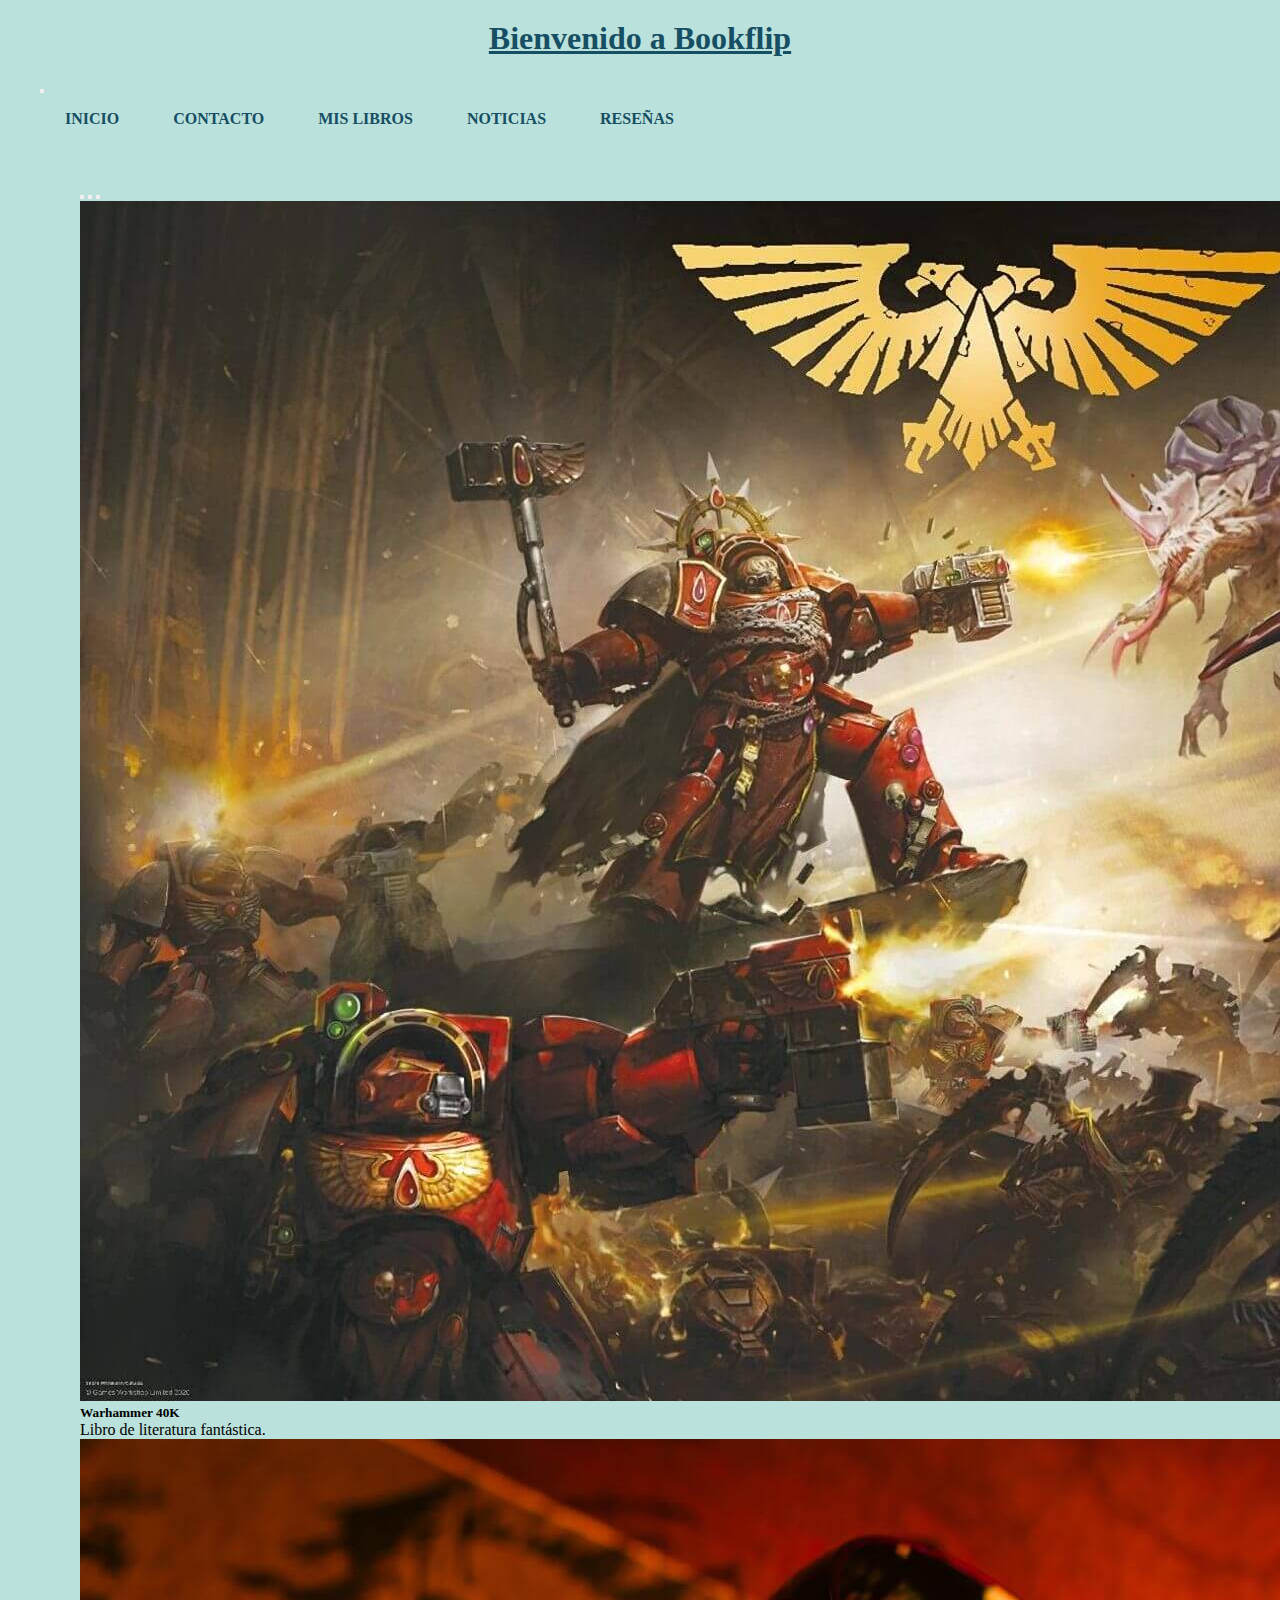
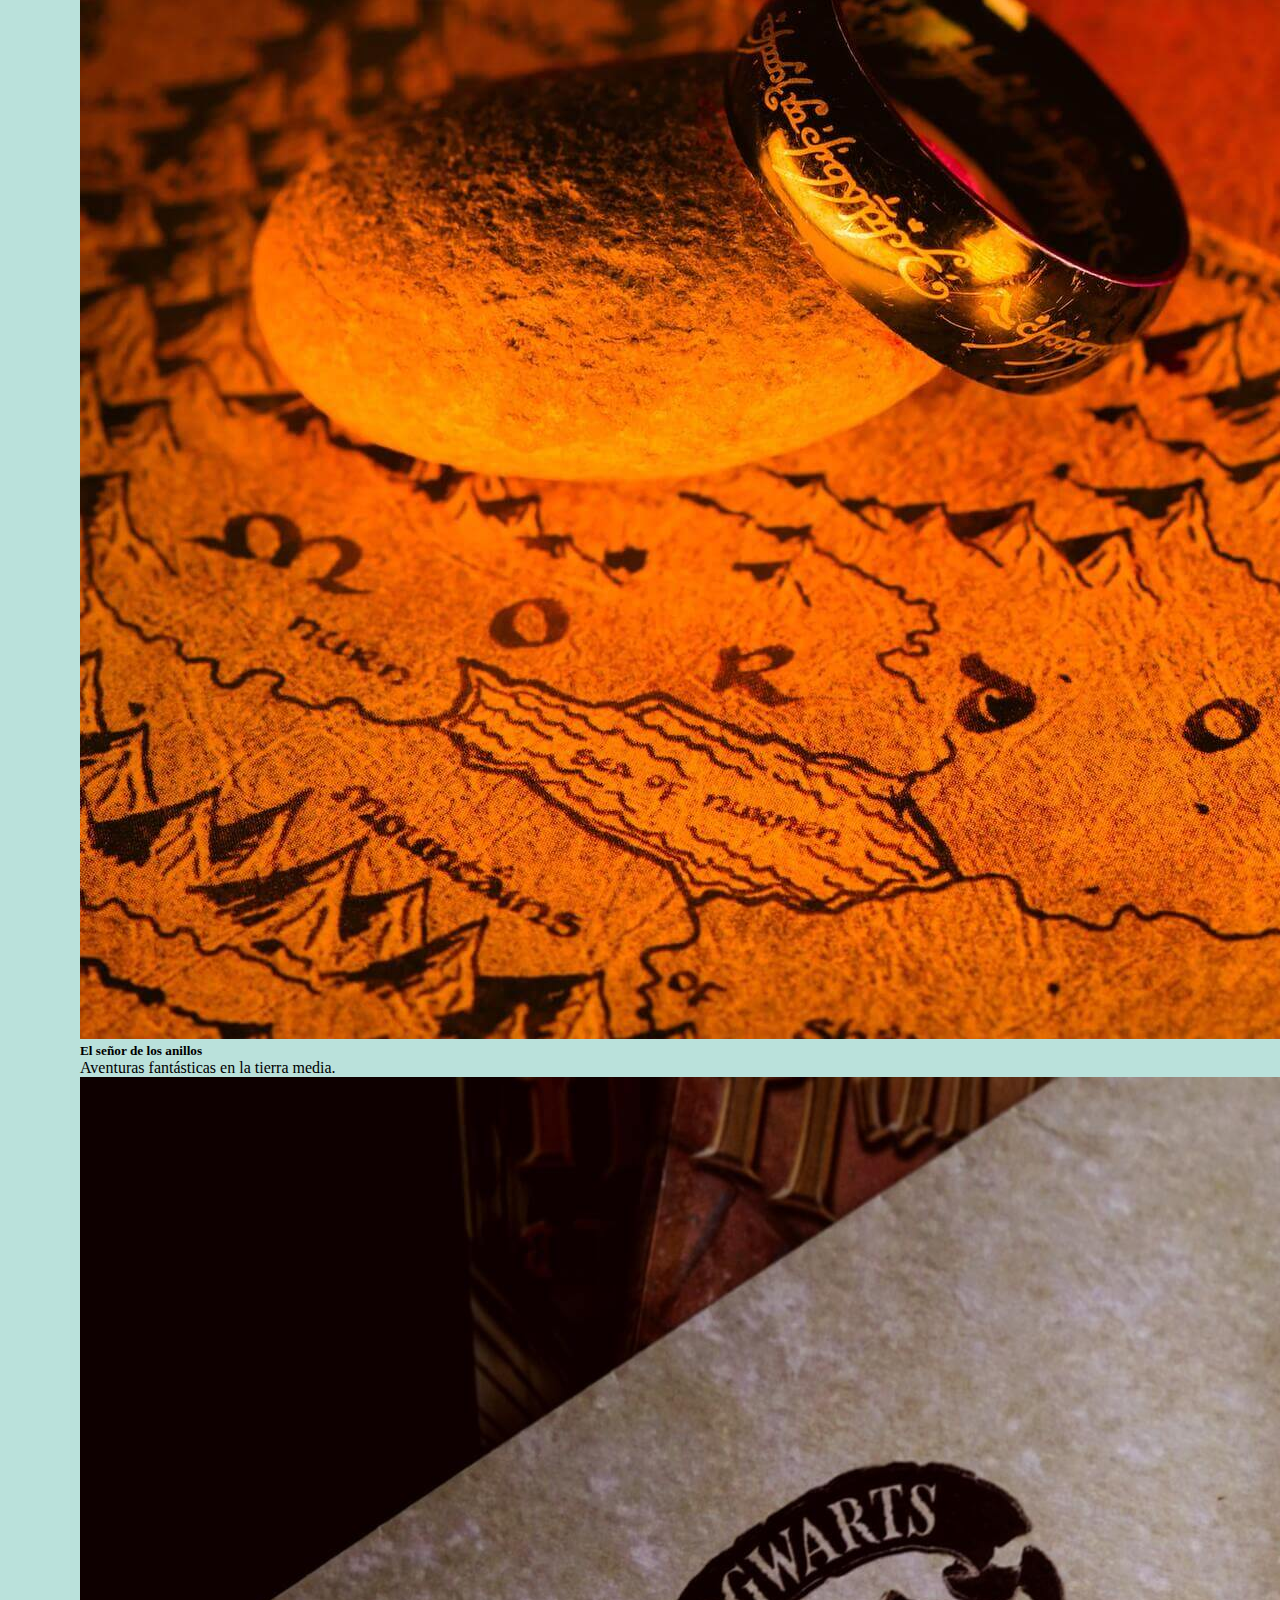
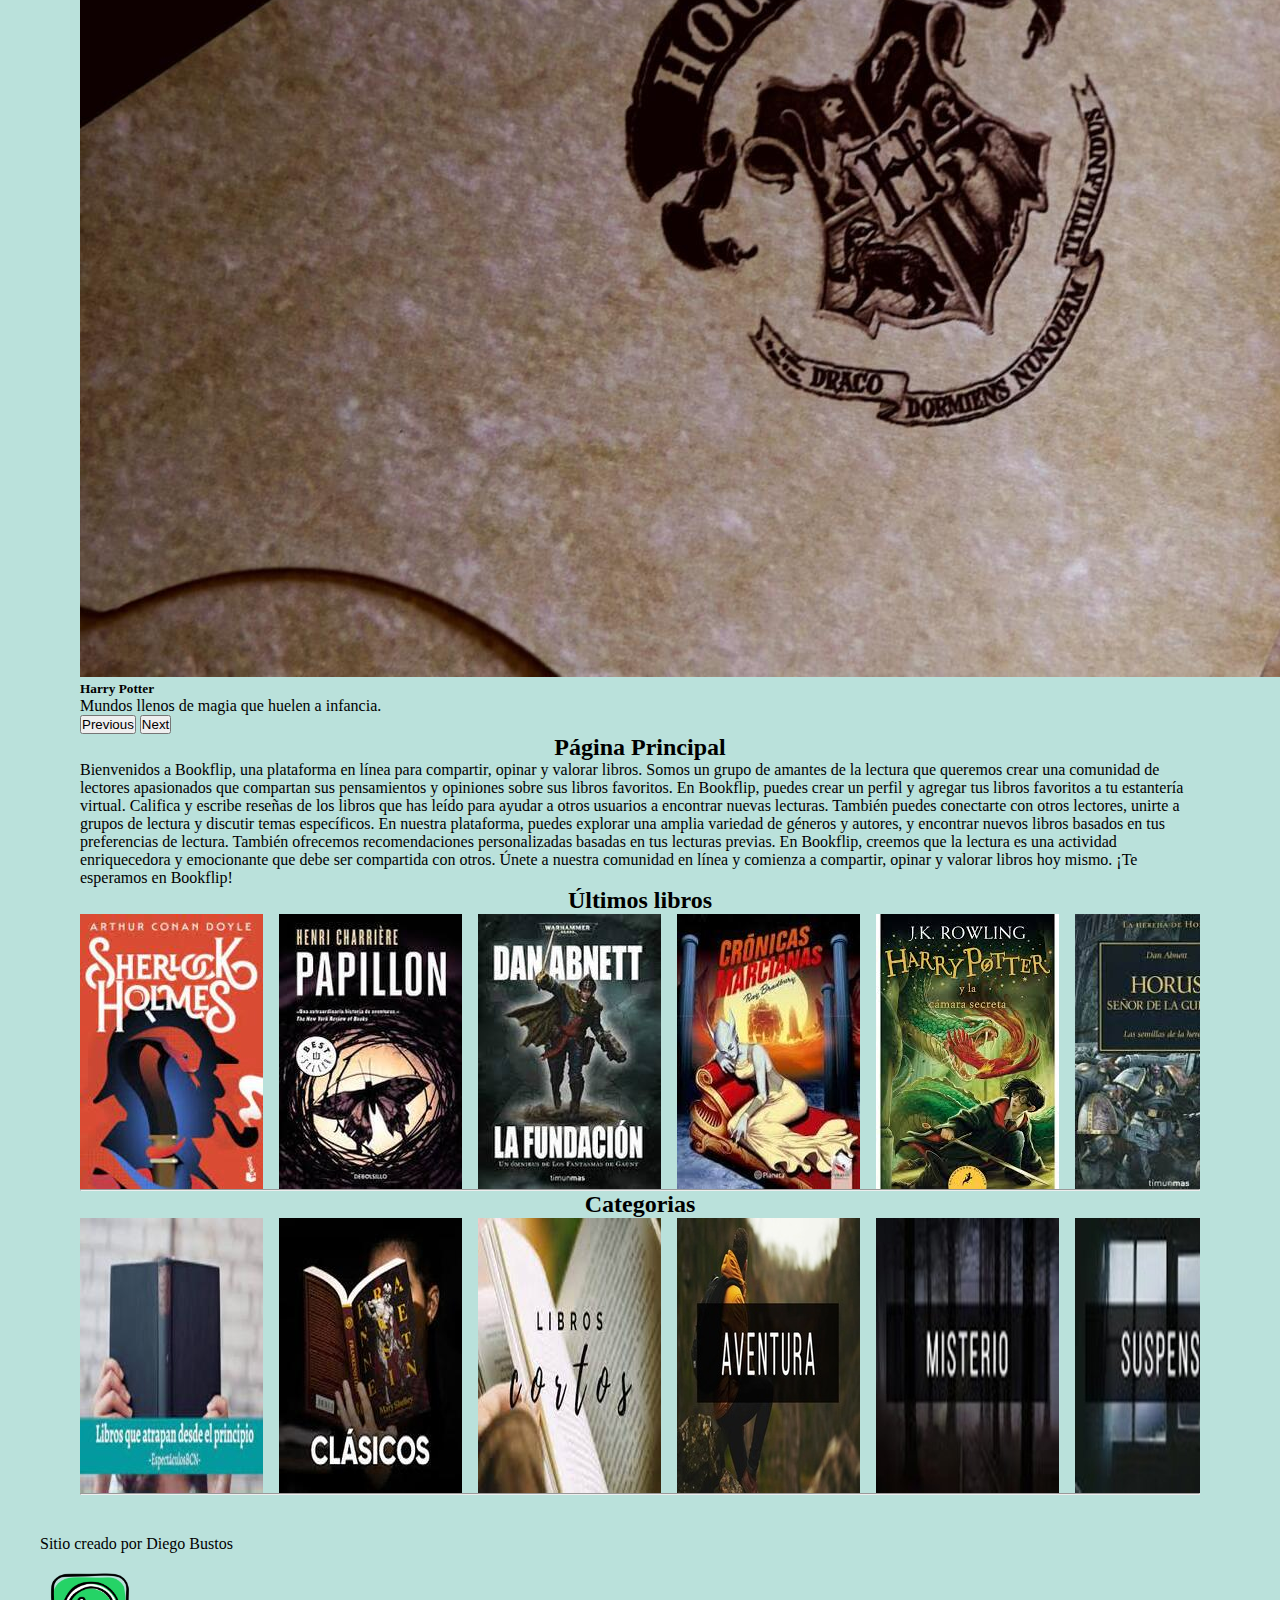
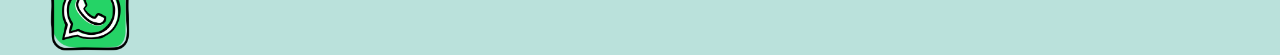
<file: index.html>
<!DOCTYPE html>
<html lang="es">
<head>
    <meta charset="UTF-8">
    <meta http-equiv="X-UA-Compatible" content="IE=edge">
    <meta name="viewport" content="width=device-width, initial-scale=1.0">
    <title>Bookflip | Inicio</title>
    <!-- FAVICON -->
    <link rel="shortcut icon" href="./IMG/bookflip_favicon.svg" type="image/x-icon">
    <!-- DESCRIPTION -->
    <meta name="description" content="Página enfocada a las personas que gusten de sentarse a leer un buen libro y compartir sus opiniones con otros. ">
    <!-- BOOTSTRAP -->
    <link href="https://cdn.jsdelivr.net/npm/bootstrap@5.3.0-alpha1/dist/css/bootstrap.min.css" rel="stylesheet" integrity="sha384-GLhlTQ8iRABdZLl6O3oVMWSktQOp6b7In1Zl3/Jr59b6EGGoI1aFkw7cmDA6j6gD" crossorigin="anonymous">

    <!-- CSS -->

    <link rel="stylesheet" href="CSS/estilo.css">

</head>
<body>
    <header>

        <h1>Bienvenido a Bookflip</h1>

        <nav class="navbar navbar-expand-lg bg-body-tertiary">
            <div class="container-fluid">
              <button class="navbar-toggler" type="button" data-bs-toggle="collapse" data-bs-target="#navbarNav" aria-controls="navbarNav" aria-expanded="false" aria-label="Toggle navigation">
                <span class="navbar-toggler-icon"></span>
              </button>
              <div class="collapse navbar-collapse" id="navbarNav">
                <ul class="navbar-nav">
                  <li class="nav-item">
                    <a class="nav-link " aria-current="page" href="./index.html">Inicio</a>
                  </li>
                  <li class="nav-item">
                    <a class="nav-link " aria-current="page" href="./HTML/contacto.html">Contacto</a>
                  </li>
                  <li class="nav-item">
                    <a class="nav-link" href="./HTML/misLibros.html">Mis libros</a>
                  </li>
                  <li class="nav-item">
                    <a class="nav-link" href="./HTML/noticias.html">Noticias</a>
                  </li>
                  <li class="nav-item">
                    <a class="nav-link" href="./HTML/resennas.html">Reseñas</a>
                  </li>
                </ul>
              </div>
            </div>
          </nav>


  

        
    </header>


    <main>

        <div id="carouselExampleCaptions" class="carousel slide">
            <div class="carousel-indicators">
              <button type="button" data-bs-target="#carouselExampleCaptions" data-bs-slide-to="0" class="active" aria-current="true" aria-label="Slide 1"></button>
              <button type="button" data-bs-target="#carouselExampleCaptions" data-bs-slide-to="1" aria-label="Slide 2"></button>
              <button type="button" data-bs-target="#carouselExampleCaptions" data-bs-slide-to="2" aria-label="Slide 3"></button>
            </div>
            <div class="carousel-inner">
              <div class="carousel-item active">
                <img src="./IMG/slideWh.jpg" class="d-block w-100" alt="Warhammer 40.000">
                <div class="carousel-caption d-none d-md-block">
                  <h5>Warhammer 40K</h5>
                  <p>Libro de literatura fantástica.</p>
                </div>
              </div>
              <div class="carousel-item">
                <img src="./IMG/slideAnillos.jpg" class="d-block w-100" alt="El anillo único sobre un mapa de la tierra media ">
                <div class="carousel-caption d-none d-md-block">
                  <h5>El señor de los anillos</h5>
                  <p>Aventuras fantásticas en la tierra media.</p>
                </div>
              </div>
              <div class="carousel-item">
                <img src="./IMG/SlideHP.jpg" class="d-block w-100" alt="Carta de Hogwarts">
                <div class="carousel-caption d-none d-md-block">
                  <h5>Harry Potter</h5>
                  <p>Mundos llenos de magia que huelen a infancia.</p>
                </div>
              </div>
            </div>
            <button class="carousel-control-prev" type="button" data-bs-target="#carouselExampleCaptions" data-bs-slide="prev">
              <span class="carousel-control-prev-icon" aria-hidden="true"></span>
              <span class="visually-hidden">Previous</span>
            </button>
            <button class="carousel-control-next" type="button" data-bs-target="#carouselExampleCaptions" data-bs-slide="next">
              <span class="carousel-control-next-icon" aria-hidden="true"></span>
              <span class="visually-hidden">Next</span>
            </button>
          </div>

        <h2 class="titulo">Página Principal</h2>
        <p>Bienvenidos a Bookflip, una plataforma en línea para compartir, opinar y valorar libros. Somos un grupo de amantes de la lectura que queremos crear una comunidad de lectores apasionados que compartan sus pensamientos y opiniones sobre sus libros favoritos.

          En Bookflip, puedes crear un perfil y agregar tus libros favoritos a tu estantería virtual. Califica y escribe reseñas de los libros que has leído para ayudar a otros usuarios a encontrar nuevas lecturas. También puedes conectarte con otros lectores, unirte a grupos de lectura y discutir temas específicos.
          
          En nuestra plataforma, puedes explorar una amplia variedad de géneros y autores, y encontrar nuevos libros basados en tus preferencias de lectura. También ofrecemos recomendaciones personalizadas basadas en tus lecturas previas.
          
          En Bookflip, creemos que la lectura es una actividad enriquecedora y emocionante que debe ser compartida con otros. Únete a nuestra comunidad en línea y comienza a compartir, opinar y valorar libros hoy mismo. ¡Te esperamos en Bookflip!</p>

        <h2>Últimos libros </h2>
        <div class="scroll-box">
          <div class="scroll-box__content">
            <div class="scroll-box__item"><img src="./IMG/portada-1.jpg" alt="Libro de Sherlock Holmes"></div>
            <div class="scroll-box__item"><img src="./IMG/Papillon.jpg" alt="Libro Papillon"></div>
            <div class="scroll-box__item"><img src="./IMG/La-fundacion.jpg" alt="Libro La fundación"> </div>
            <div class="scroll-box__item"><img src="./IMG/Cronicas-marcianas.jpg" alt="Libro Cronicas marcianas"> </div>
            <div class="scroll-box__item"><img src="./IMG/HarryPotter.jpg" alt="Libro Harry Potter"></div>
            <div class="scroll-box__item"><img src="./IMG/Horus.jpg" alt="Libro de Warhammer"></div>
            <div class="scroll-box__item"><img src="./IMG//portada-4.jpg" alt="Libro de Sherlock Holmes"></div>
            <div class="scroll-box__item"><img src="./IMG/clubPelea.jpg" alt="Libro Club de la Pelea"></div>
            <div class="scroll-box__item"><img src="./IMG/portada-6.jpg" alt="Libro de Sherlock Holmes"></div>
            <div class="scroll-box__item"><img src="./IMG/portada-3.jpg" alt="Libro de Sherlock Holmes"></div>
          </div>
        </div>
        <div class="text-success">
          <hr>
      </div>

        <h2>Categorias</h2>
        <div class="scroll-box">
          <div class="scroll-box__content">
            <div class="scroll-box__item"><img src="./IMG/iloveimg-resized/atrapan-desde-principio.jpg" alt="Categoria de libros que atrapan desde la primera página"></div>
            <div class="scroll-box__item"><img src="./IMG/iloveimg-resized/clasicos.jpg" alt="Colecciones de clasicos"></div>
            <div class="scroll-box__item"><img src="./IMG/iloveimg-resized/libros-cortos.jpg" alt="Libros cortos"></div>
            <div class="scroll-box__item"><img src="./IMG/iloveimg-resized/Libros-de-aventura.jpg" alt="Libros de aventuras"></div>
            <div class="scroll-box__item"><img src="./IMG/iloveimg-resized/libros-de-misterio.jpg" alt="Libros de misterio"></div>
            <div class="scroll-box__item"><img src="./IMG/iloveimg-resized/libros-de-suspenso.jpg" alt="Libros de suspenso"></div>
            <div class="scroll-box__item"><img src="./IMG/iloveimg-resized/Libros-de-Terror-500x300.jpg" alt="Libros de terror, para no leer de noche"></div>
            <div class="scroll-box__item"><img src="./IMG/iloveimg-resized/temas-varios.jpg" alt="Libros sobre temas varios"></div>
          </div>
        </div>
        <div class="text-success">
          <hr>
      </div>
        
        
    </main>



    <footer>
        <p>Sitio creado por Diego Bustos</p>

        <!-- icono whatsapp -->

        <div class="social">
            <a href="https://api.whatsapp.com/send?phone=+569XXXXXXXX">
            <img class="logoW" src="./IMG/logo-whatsapp.png" alt="Logo de whatsapp" ></a>
        </div>

    </footer>
    <script src="https://cdn.jsdelivr.net/npm/bootstrap@5.3.0-alpha1/dist/js/bootstrap.bundle.min.js" integrity="sha384-w76AqPfDkMBDXo30jS1Sgez6pr3x5MlQ1ZAGC+nuZB+EYdgRZgiwxhTBTkF7CXvN" crossorigin="anonymous"></script>


</body>
</html>
</file>
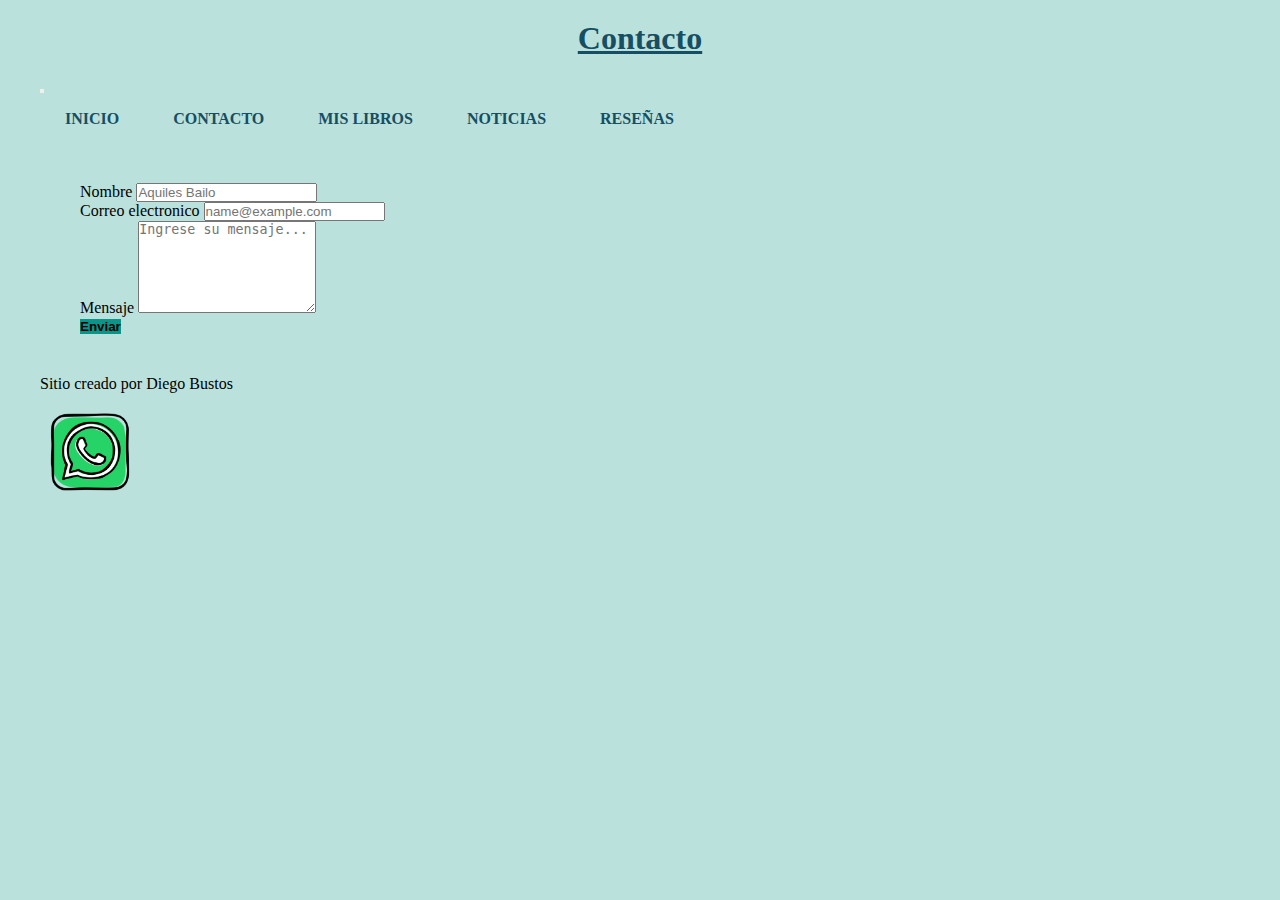
<file: HTML/contacto.html>
<!DOCTYPE html>
<html lang="es">

<head>
  <meta charset="UTF-8">
  <meta http-equiv="X-UA-Compatible" content="IE=edge">
  <meta name="viewport" content="width=device-width, initial-scale=1.0">
  <title>Bookflip | Contacto</title>
  <!-- FAVICON -->
  <link rel="shortcut icon" href="../IMG/bookflip_favicon.svg" type="image/x-icon">
  <!-- DESCRIPTION -->
  <meta name="description" content="Ante dudas o acotaciones envíanos un mensaje para saber en qué podemos ayudarte. ">
  <!-- BOOTSTRAP -->
  <link href="https://cdn.jsdelivr.net/npm/bootstrap@5.3.0-alpha1/dist/css/bootstrap.min.css" rel="stylesheet"
    integrity="sha384-GLhlTQ8iRABdZLl6O3oVMWSktQOp6b7In1Zl3/Jr59b6EGGoI1aFkw7cmDA6j6gD" crossorigin="anonymous">
  <!-- CSS -->
  <link rel="stylesheet" href="../CSS/estilo.css">
</head>

<body>

  <header>
    <h1>Contacto</h1>

    <nav class="navbar navbar-expand-lg bg-body-tertiary">
      <div class="container-fluid">
        <button class="navbar-toggler" type="button" data-bs-toggle="collapse" data-bs-target="#navbarNav"
          aria-controls="navbarNav" aria-expanded="false" aria-label="Toggle navigation">
          <span class="navbar-toggler-icon"></span>
        </button>
        <div class="collapse navbar-collapse" id="navbarNav">
          <ul class="navbar-nav">
            <li class="nav-item">
              <a class="nav-link " aria-current="page" href="../index.html">Inicio</a>
            </li>
            <li class="nav-item">
              <a class="nav-link " aria-current="page" href="contacto.html">Contacto</a>
            </li>
            <li class="nav-item">
              <a class="nav-link" href="misLibros.html">Mis libros</a>
            </li>
            <li class="nav-item">
              <a class="nav-link" href="noticias.html">Noticias</a>
            </li>
            <li class="nav-item">
              <a class="nav-link" href="resennas.html">Reseñas</a>
            </li>
          </ul>
        </div>
      </div>
    </nav>

  </header>



  <main>
    <form>


      <div class="mb-3">
        <label for="exampleFormControlInput1" class="form-label">Nombre</label>
        <input type="text" class="form-control" id="exampleFormControlInput1" placeholder="Aquiles Bailo">
      </div>
      <div class="mb-3">
        <label for="exampleFormControlInput1" class="form-label">Correo electronico</label>
        <input type="email" class="form-control" id="exampleFormControlInput1" placeholder="name@example.com">
      </div>
      <div class="mb-3">
        <label for="exampleFormControlTextarea1" class="form-label">Mensaje</label>
        <textarea class="form-control" id="exampleFormControlTextarea1" rows="6"
          placeholder="Ingrese su mensaje..."></textarea>
      </div>

      <!-- Botón -->
      <div class="d-grid gap-2 d-md-flex justify-content-md-start">
        <button class="btn btn-primary me-md-2" type="button">Enviar</button>
      </div>


    </form>




  </main>

  <footer>
    <p>Sitio creado por Diego Bustos</p>
    <!-- icono whatsapp -->
    <div class="social">
      <a href="https://api.whatsapp.com/send?phone=+569XXXXXXXX">
        <img class="logoW" src="../IMG/logo-whatsapp.png" alt="Logo de whatsapp"></a>
    </div>
  </footer>
  <script src="https://cdn.jsdelivr.net/npm/bootstrap@5.3.0-alpha1/dist/js/bootstrap.bundle.min.js"
    integrity="sha384-w76AqPfDkMBDXo30jS1Sgez6pr3x5MlQ1ZAGC+nuZB+EYdgRZgiwxhTBTkF7CXvN"
    crossorigin="anonymous"></script>
</body>

</html>
</file>
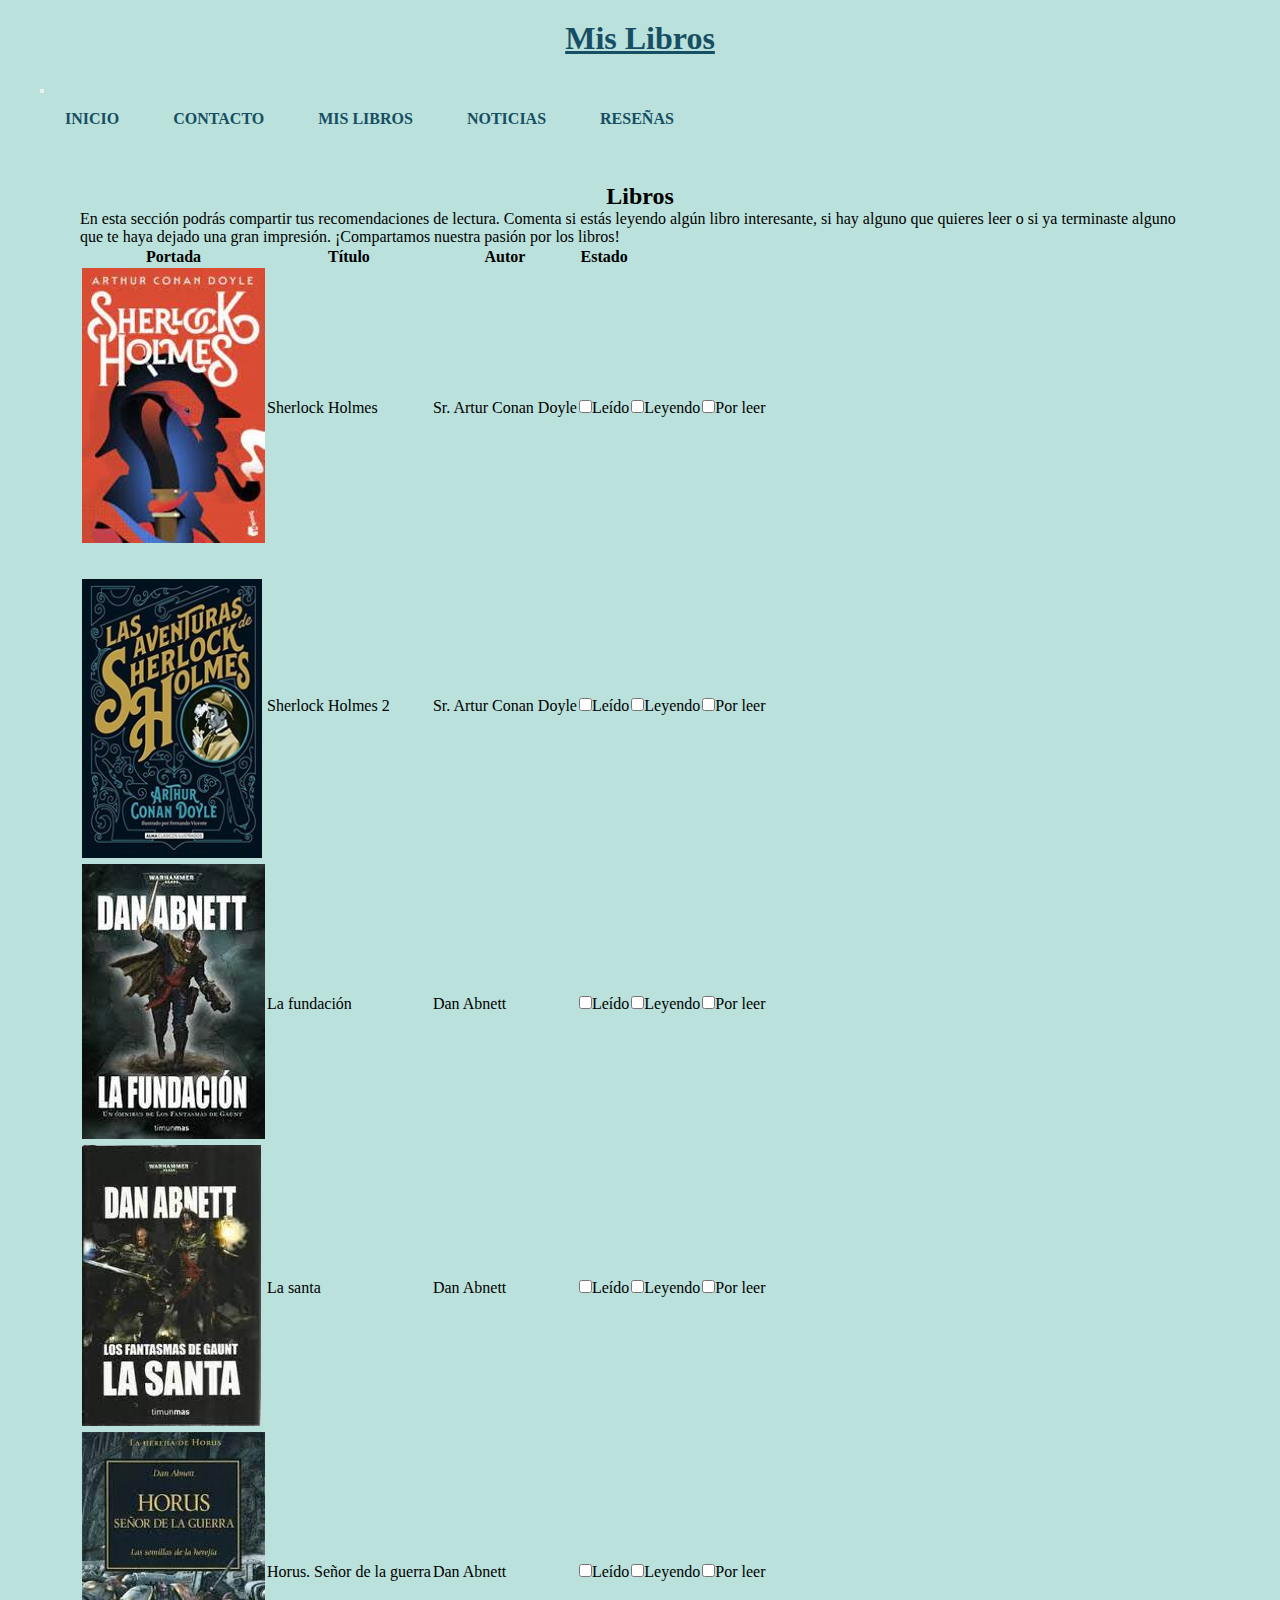
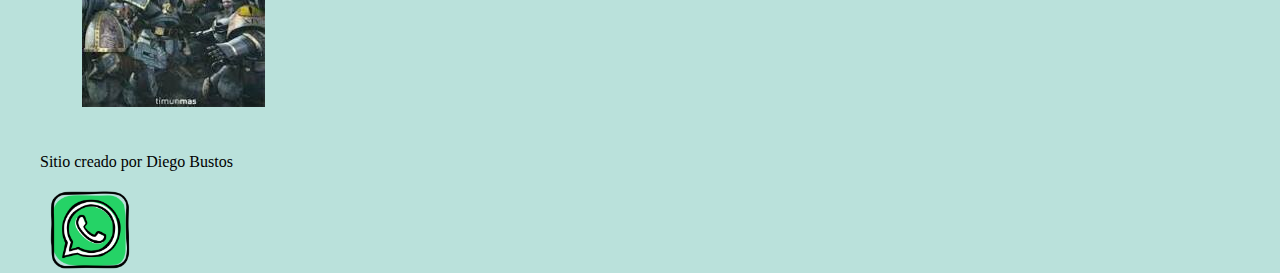
<file: HTML/misLibros.html>
<!DOCTYPE html>
<html lang="es">

<head>
    <meta charset="UTF-8">
    <meta http-equiv="X-UA-Compatible" content="IE=edge">
    <meta name="viewport" content="width=device-width, initial-scale=1.0">
    <title>Bookflip | Mis Libros</title>
    <!-- FAVICON -->
    <link rel="shortcut icon" href="../IMG/bookflip_favicon.svg" type="image/x-icon">
    <!-- BOOTSTRAP -->
    <link href="https://cdn.jsdelivr.net/npm/bootstrap@5.3.0-alpha1/dist/css/bootstrap.min.css" rel="stylesheet"
        integrity="sha384-GLhlTQ8iRABdZLl6O3oVMWSktQOp6b7In1Zl3/Jr59b6EGGoI1aFkw7cmDA6j6gD" crossorigin="anonymous">
    <!-- DESCRIPTION -->
    <meta name="description"
        content="Comparte y muestra tu avance con los libros que ya has leído o los que ya terminaste. ">
    <!-- CSS -->
    <link rel="stylesheet" href="../CSS/estilo.css">
</head>

<body>

    <header>
        <h1>Mis Libros</h1>
        <nav class="navbar navbar-expand-lg bg-body-tertiary">
            <div class="container-fluid">
                <button class="navbar-toggler" type="button" data-bs-toggle="collapse" data-bs-target="#navbarNav"
                    aria-controls="navbarNav" aria-expanded="false" aria-label="Toggle navigation">
                    <span class="navbar-toggler-icon"></span>
                </button>
                <div class="collapse navbar-collapse" id="navbarNav">
                    <ul class="navbar-nav">
                        <li class="nav-item">
                            <a class="nav-link " aria-current="page" href="../index.html">Inicio</a>
                        </li>
                        <li class="nav-item">
                            <a class="nav-link " aria-current="page" href="contacto.html">Contacto</a>
                        </li>
                        <li class="nav-item">
                            <a class="nav-link" href="misLibros.html">Mis libros</a>
                        </li>
                        <li class="nav-item">
                            <a class="nav-link" href="noticias.html">Noticias</a>
                        </li>
                        <li class="nav-item">
                            <a class="nav-link" href="resennas.html">Reseñas</a>
                        </li>
                    </ul>
                </div>
            </div>
        </nav>


    </header>

    <main>
        <h2>Libros</h2>
        <p>En esta sección podrás compartir tus recomendaciones de lectura. Comenta si estás leyendo algún libro interesante, si hay alguno que quieres leer o si ya terminaste alguno que te haya dejado una gran impresión. ¡Compartamos nuestra pasión por los libros!</p>

        <div class="table-responsive">
            <table class="table">
                <thead>
                    <tr>
                        <th>Portada</th>
                        <th>Título</th>
                        <th>Autor</th>
                        <th>Estado</th>
                    </tr>
                </thead>
                <tbody>
                    <tr>
                        <td><img src="../IMG/portada-1.jpg"></td>
                        <td>Sherlock Holmes</td>
                        <td>Sr. Artur Conan Doyle</td>
                        <td><input type="checkbox" name="libro1">Leído</td>
                        <td><input type="checkbox" name="libro1">Leyendo</td>
                        <td><input type="checkbox" name="libro1">Por leer</td>
                    </tr>
                    <tr>
                        <td><img class="portada" src="../IMG/portada-2.jpg"></td>
                        <td>Sherlock Holmes 2</td>
                        <td>Sr. Artur Conan Doyle</td>
                        <td><input type="checkbox" name="libro2">Leído</td>
                        <td><input type="checkbox" name="libro2">Leyendo</td>
                        <td><input type="checkbox" name="libro2">Por leer</td>
                    </tr>
                    <tr>
                        <td><img src="../IMG/La-fundacion.jpg"></td>
                        <td>La fundación</td>
                        <td>Dan Abnett</td>
                        <td><input type="checkbox" name="libro3">Leído</td>
                        <td><input type="checkbox" name="libro3">Leyendo</td>
                        <td><input type="checkbox" name="libro3">Por leer</td>
                    </tr>
                    <tr>
                        <td><img src="../IMG/La-santa.jpg"></td>
                        <td>La santa</td>
                        <td>Dan Abnett</td>
                        <td><input type="checkbox" name="libro4">Leído</td>
                        <td><input type="checkbox" name="libro4">Leyendo</td>
                        <td><input type="checkbox" name="libro4">Por leer</td>
                    </tr>
                    </tr>
                    <tr>
                        <td><img src="../IMG/Horus.jpg"></td>
                        <td>Horus. Señor de la guerra</td>
                        <td>Dan Abnett</td>
                        <td><input type="checkbox" name="libro5">Leído</td>
                        <td><input type="checkbox" name="libro5">Leyendo</td>
                        <td><input type="checkbox" name="libro5">Por leer</td>
                    </tr>
                    </tr>
                </tbody>
            </table>
        </div>



    </main>

    <footer>
        <p>Sitio creado por Diego Bustos</p>
        <!-- icono whatsapp -->


        <div class="social">
            <a href="https://api.whatsapp.com/send?phone=+569XXXXXXXX">
                <img class="logoW" src="../IMG/logo-whatsapp.png" alt="Logo de whatsapp"></a>
        </div>
    </footer>
    <script src="https://cdn.jsdelivr.net/npm/bootstrap@5.3.0-alpha1/dist/js/bootstrap.bundle.min.js"
        integrity="sha384-w76AqPfDkMBDXo30jS1Sgez6pr3x5MlQ1ZAGC+nuZB+EYdgRZgiwxhTBTkF7CXvN"
        crossorigin="anonymous"></script>

</body>

</html>
</file>
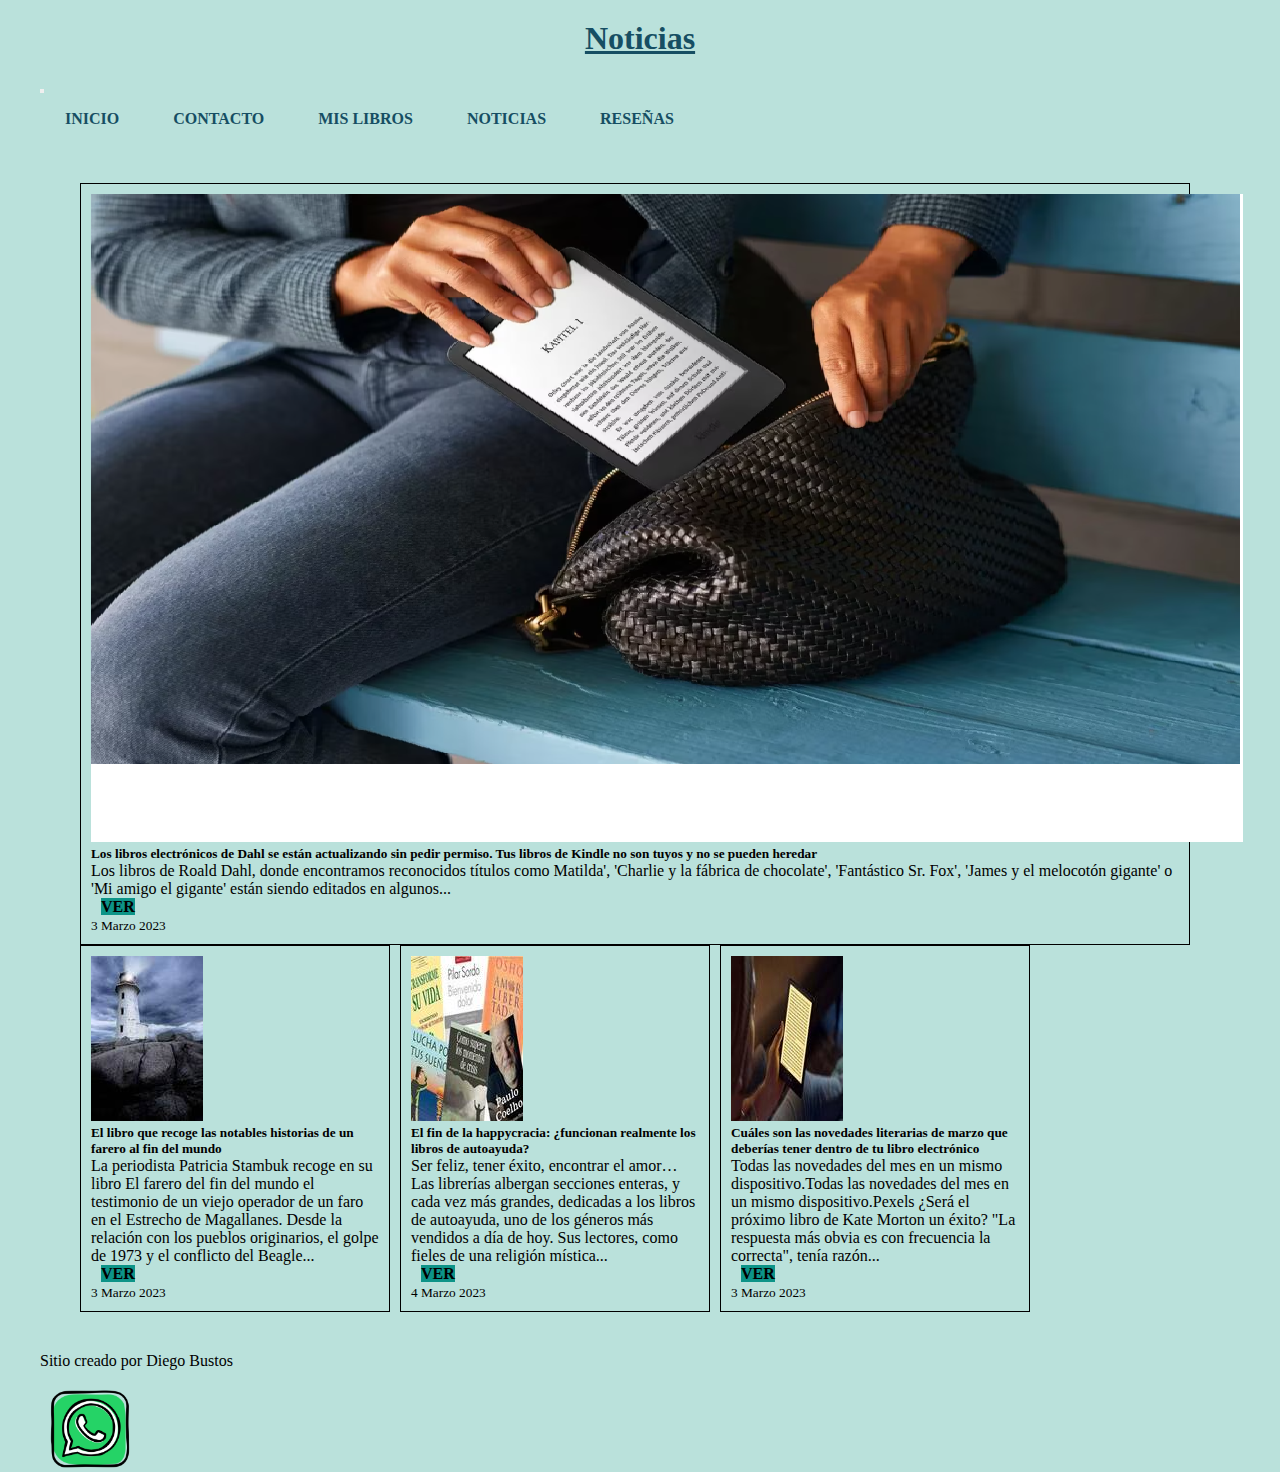
<file: HTML/noticias.html>
<!DOCTYPE html>
<html lang="es">

<head>
  <meta charset="UTF-8">
  <meta http-equiv="X-UA-Compatible" content="IE=edge">
  <meta name="viewport" content="width=S, initial-scale=1.0">
  <title>Bookflip | Noticias</title>
  <!-- FAVICON -->
  <link rel="shortcut icon" href="../IMG/bookflip_favicon.svg" type="image/x-icon">
  <!-- BOOTSTRAP -->
  <link href="https://cdn.jsdelivr.net/npm/bootstrap@5.3.0-alpha1/dist/css/bootstrap.min.css" rel="stylesheet"
    integrity="sha384-GLhlTQ8iRABdZLl6O3oVMWSktQOp6b7In1Zl3/Jr59b6EGGoI1aFkw7cmDA6j6gD" crossorigin="anonymous">
  <!-- DESCRIPTION -->
  <meta name="description" content="Descubre noticias sobre algunos libros que impactan al mundo. ">
  <!-- CSS -->
  <link rel="stylesheet" href="../CSS/estilo.css">
</head>

<body>

  <header>
    <h1>Noticias</h1>

    <nav class="navbar navbar-expand-lg bg-body-tertiary">
      <div class="container-fluid">
        <button class="navbar-toggler" type="button" data-bs-toggle="collapse" data-bs-target="#navbarNav"
          aria-controls="navbarNav" aria-expanded="false" aria-label="Toggle navigation">
          <span class="navbar-toggler-icon"></span>
        </button>
        <div class="collapse navbar-collapse" id="navbarNav">
          <ul class="navbar-nav">
            <li class="nav-item">
              <a class="nav-link " aria-current="page" href="../index.html">Inicio</a>
            </li>
            <li class="nav-item">
              <a class="nav-link " aria-current="page" href="contacto.html">Contacto</a>
            </li>
            <li class="nav-item">
              <a class="nav-link" href="misLibros.html">Mis libros</a>
            </li>
            <li class="nav-item">
              <a class="nav-link" href="noticias.html">Noticias</a>
            </li>
            <li class="nav-item">
              <a class="nav-link" href="resennas.html">Reseñas</a>
            </li>
          </ul>
        </div>
      </div>
    </nav>


  </header>

  <main>

    <div class="card mb-3">
      <img src="../IMG/kindle.png" class="card-img-top" alt="Venta de libros creados por chatGPT">
      <div class="card-body">
        <h5 class="card-title">Los libros electrónicos de Dahl se están actualizando sin pedir permiso. Tus libros de
          Kindle no son tuyos y no se pueden heredar</h5>
        <p class="card-text">Los libros de Roald Dahl, donde encontramos reconocidos títulos como Matilda', 'Charlie y
          la fábrica de chocolate', 'Fantástico Sr. Fox', 'James y el melocotón gigante' o 'Mi amigo el gigante' están
          siendo editados en algunos...</p>
        <a href="https://www.genbeta.com/actualidad/libros-electronicos-dahl-se-estan-actualizando-pedir-permiso-tus-libros-kindle-no-tuyos-no-se-pueden-heredar"
          target="_blank" class="btn btn-primary">Ver</a>
        <p class="card-text"><small class="text-muted">3 Marzo 2023</small></p>
      </div>
    </div>
    <div class="cards">
      <div class="card" style="width: 18rem;">
        <img src="../IMG/faroN (1).jpg" class="card-img-top" alt="Faro al fin del mundo">
        <div class="card-body">
          <h5 class="card-title">El libro que recoge las notables historias de un farero al fin del mundo</h5>
          <p class="card-text">La periodista Patricia Stambuk recoge en su libro El farero del fin del mundo el
            testimonio de un viejo operador de un faro en el Estrecho de Magallanes. Desde la relación con los pueblos
            originarios, el golpe de 1973 y el conflicto del Beagle...</p>
          <a href="https://www.latercera.com/culto/2023/03/03/el-libro-que-recoge-las-notables-historias-de-un-farero-al-fin-del-mundo/"
            target="_blank" class="btn btn-primary">Ver</a>
          <p class="card-text"><small class="text-muted">3 Marzo 2023</small></p>
        </div>
      </div>

      <div class="card" style="width: 18rem;">
        <img src="../IMG/autoayudaN (1).jpg" class="card-img-top" alt="Libros de autoayuda">
        <div class="card-body">
          <h5 class="card-title">El fin de la happycracia: ¿funcionan realmente los libros de autoayuda?</h5>
          <p class="card-text">Ser feliz, tener éxito, encontrar el amor… Las librerías albergan secciones enteras, y
            cada vez más grandes, dedicadas a los libros de autoayuda, uno de los géneros más vendidos a día de hoy. Sus
            lectores, como fieles de una religión mística...</p>
          <a href="https://www.libertaddigital.com/cultura/libros/2023-03-04/el-fin-de-la-happycracia-funcionan-realmente-los-libros-de-autoayuda-6991905/"
            target="_blank" class="btn btn-primary">Ver</a>
          <p class="card-text"><small class="text-muted">4 Marzo 2023</small></p>
        </div>
      </div>



      <div class="card" style="width: 18rem;">
        <img src="../IMG/chatGPT (2).jpg" class="card-img-top" alt="Imagen de una Kindle">
        <div class="card-body">
          <h5 class="card-title">Cuáles son las novedades literarias de marzo que deberías tener dentro de tu libro
            electrónico</h5>
          <p class="card-text">Todas las novedades del mes en un mismo dispositivo.Todas las novedades del mes en un
            mismo dispositivo.Pexels
            ¿Será el próximo libro de Kate Morton un éxito? "La respuesta más obvia es con frecuencia la correcta",
            tenía razón...</p>
          <a href="https://www.20minutos.es/tecnologia/moviles-dispositivos/novedades-libros-marzo-en-kindle-5106139/"
            target="_blank" class="btn btn-primary">Ver</a>
          <p class="card-text"><small class="text-muted">3 Marzo 2023</small></p>
        </div>
      </div>
    </div>


  </main>


  <footer>
    <p>Sitio creado por Diego Bustos</p>
    <!-- icono whatsapp -->



    <div class="social">
      <a href="https://api.whatsapp.com/send?phone=+569XXXXXXXX">
        <img class="logoW" src="../IMG/logo-whatsapp.png" alt="Logo de whatsapp"></a>
    </div>
  </footer>
  <script src="https://cdn.jsdelivr.net/npm/bootstrap@5.3.0-alpha1/dist/js/bootstrap.bundle.min.js"
    integrity="sha384-w76AqPfDkMBDXo30jS1Sgez6pr3x5MlQ1ZAGC+nuZB+EYdgRZgiwxhTBTkF7CXvN"
    crossorigin="anonymous"></script>

</body>

</html>
</file>
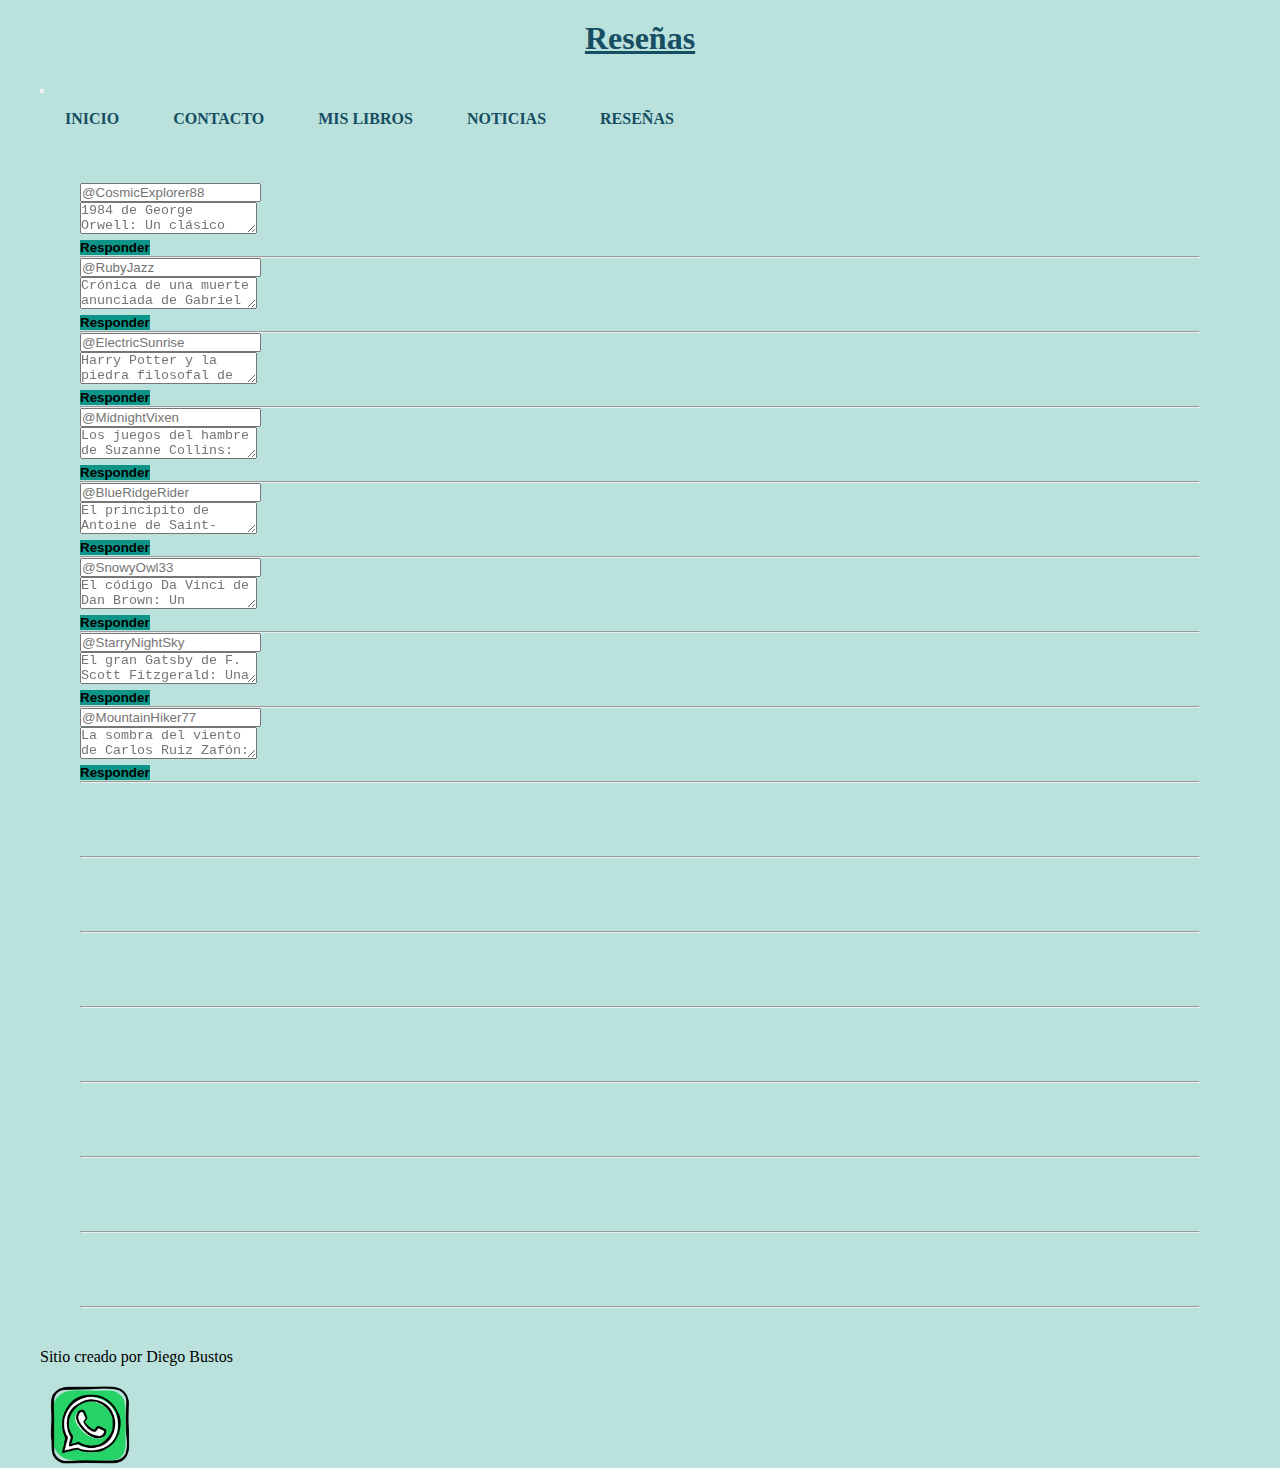
<file: HTML/resennas.html>
<!DOCTYPE html>
<html lang="es">

<head>
    <meta charset="UTF-8">
    <meta http-equiv="X-UA-Compatible" content="IE=edge">
    <meta name="viewport" content="width=device-width, initial-scale=1.0">
    <title>Bookflip | Reseñas</title>
    <!-- FAVICON -->
    <link rel="shortcut icon" href="../IMG/bookflip_favicon.svg" type="image/x-icon">
    <!-- DESCRIPTION -->
    <meta name="description" content="Comparte tus opiniones con otros o investiga sobre libros que empezar a leer. ">
    <!-- AOS -->
    <link href="https://unpkg.com/aos@2.3.1/dist/aos.css" rel="stylesheet">
    <!-- BOOTSTRAP -->
    <link href="https://cdn.jsdelivr.net/npm/bootstrap@5.3.0-alpha1/dist/css/bootstrap.min.css" rel="stylesheet"
        integrity="sha384-GLhlTQ8iRABdZLl6O3oVMWSktQOp6b7In1Zl3/Jr59b6EGGoI1aFkw7cmDA6j6gD" crossorigin="anonymous">
    <!-- CSS -->
    <link rel="stylesheet" href="../CSS/estilo.css">
</head>

<body>

    <header>
        <h1>Reseñas</h1>
        <nav class="navbar navbar-expand-lg bg-body-tertiary">
            <div class="container-fluid">
                <button class="navbar-toggler" type="button" data-bs-toggle="collapse" data-bs-target="#navbarNav"
                    aria-controls="navbarNav" aria-expanded="false" aria-label="Toggle navigation">
                    <span class="navbar-toggler-icon"></span>
                </button>
                <div class="collapse navbar-collapse" id="navbarNav">
                    <ul class="navbar-nav">
                        <li class="nav-item">
                            <a class="nav-link " aria-current="page" href="../index.html">Inicio</a>
                        </li>
                        <li class="nav-item">
                            <a class="nav-link " aria-current="page" href="contacto.html">Contacto</a>
                        </li>
                        <li class="nav-item">
                            <a class="nav-link" href="misLibros.html">Mis libros</a>
                        </li>
                        <li class="nav-item">
                            <a class="nav-link" href="noticias.html">Noticias</a>
                        </li>
                        <li class="nav-item">
                            <a class="nav-link" href="./resennas.html">Reseñas</a>
                        </li>
                    </ul>
                </div>
            </div>
        </nav>



    </header>

    <main>
        <form>
            <div data-aos="fade-up-right" class="input-group mb-3">
                <input type="text" class="form-control" placeholder="@CosmicExplorer88" aria-label="Username"
                    aria-describedby="basic-addon1">

                <div class="input-group">
                    <textarea class="form-control" placeholder="1984 de George Orwell: Un clásico distópico que nos recuerda la importancia de la libertad y la privacidad."></textarea>
                </div>
                <input class="btn btn-primary" type="submit" value="Responder">
            </div>

            <div class="text-success">
                <hr>
            </div>

            <div data-aos="fade-up-left" class="input-group mb-3">
                <input type="text" class="form-control" placeholder="@RubyJazz" aria-label="Username"
                    aria-describedby="basic-addon1">

                <div class="input-group">
                    <textarea class="form-control" placeholder="Crónica de una muerte anunciada de Gabriel García Márquez: Una historia intrigante y bien narrada que te mantendrá en vilo hasta el final."></textarea>
                </div>
                <input class="btn btn-primary" type="submit" value="Responder">
            </div>

            <div class="text-success">
                <hr>
            </div>
            <div data-aos="fade-up-right" class="input-group mb-3">
                <input type="text" class="form-control" placeholder="@ElectricSunrise" aria-label="Username"
                    aria-describedby="basic-addon1">

                <div class="input-group">
                    <textarea class="form-control" placeholder="Harry Potter y la piedra filosofal de J.K. Rowling: El primer libro de la serie de fantasía más famosa del mundo, una lectura obligada para todas las edades."></textarea>
                </div>
                <input class="btn btn-primary" type="submit" value="Responder">
            </div>

            <div class="text-success">
                <hr>
            </div>

            <div data-aos="fade-up-left" class="input-group mb-3">
                <input type="text" class="form-control" placeholder="@MidnightVixen" aria-label="Username"
                    aria-describedby="basic-addon1">

                <div class="input-group">
                    <textarea class="form-control" placeholder="Los juegos del hambre de Suzanne Collins: Un relato emocionante sobre la lucha de una joven por sobrevivir en un mundo post-apocalíptico."></textarea>
                </div>
                <input class="btn btn-primary" type="submit" value="Responder">
            </div>

            <div class="text-success">
                <hr>
            </div>
            <div data-aos="fade-up-right" class="input-group mb-3">
                <input type="text" class="form-control" placeholder="@BlueRidgeRider" aria-label="Username"
                    aria-describedby="basic-addon1">

                <div class="input-group">
                    <textarea class="form-control" placeholder="El principito de Antoine de Saint-Exupéry: Una historia sencilla y conmovedora que nos hace reflexionar sobre la vida y la importancia de las relaciones humanas."></textarea>
                </div>
                <input class="btn btn-primary" type="submit" value="Responder">
            </div>

            <div class="text-success">
                <hr>
            </div>

            <div data-aos="fade-up-left" class="input-group mb-3">
                <input type="text" class="form-control" placeholder="@SnowyOwl33" aria-label="Username"
                    aria-describedby="basic-addon1">

                <div class="input-group">
                    <textarea class="form-control" placeholder="El código Da Vinci de Dan Brown: Un thriller emocionante lleno de misterios, simbolismos y teorías conspirativas."></textarea>
                </div>
                <input class="btn btn-primary" type="submit" value="Responder">
            </div>

            <div class="text-success">
                <hr>
            </div>
            <div data-aos="fade-up-right" class="input-group mb-3">
                <input type="text" class="form-control" placeholder="@StarryNightSky" aria-label="Username"
                    aria-describedby="basic-addon1">

                <div class="input-group">
                    <textarea class="form-control" placeholder="El gran Gatsby de F. Scott Fitzgerald: Una novela llena de glamour y decadencia que retrata la época dorada de los años 20 en Nueva York."></textarea>
                </div>
                <input class="btn btn-primary" type="submit" value="Responder">
            </div>

            <div class="text-success">
                <hr>
            </div>

            <div data-aos="fade-up-left" class="input-group mb-3">
                <input type="text" class="form-control" placeholder="@MountainHiker77" aria-label="Username"
                    aria-describedby="basic-addon1">

                <div class="input-group">
                    <textarea class="form-control" placeholder="La sombra del viento de Carlos Ruiz Zafón: Una novela gótica y emocionante que nos transporta a la Barcelona de la posguerra."></textarea>
                </div>
                <input class="btn btn-primary" type="submit" value="Responder">
            </div>

            <div class="text-success">
                <hr>
            </div>
            <div data-aos="fade-up-right" class="input-group mb-3">
                <input type="text" class="form-control" placeholder="@OceanBreeze21" aria-label="Username"
                    aria-describedby="basic-addon1">

                <div class="input-group">
                    <textarea class="form-control" placeholder="Cien años de soledad de Gabriel García Márquez: Una obra maestra que nos lleva por un viaje mágico y surrealista a través de varias generaciones de una familia."></textarea>
                </div>
                <input class="btn btn-primary" type="submit" value="Responder">
            </div>

            <div class="text-success">
                <hr>
            </div>

            <div data-aos="fade-up-left" class="input-group mb-3">
                <input type="text" class="form-control" placeholder="@RusticDreamer" aria-label="Username"
                    aria-describedby="basic-addon1">

                <div class="input-group">
                    <textarea class="form-control" placeholder="El señor de los anillos de J.R.R. Tolkien: Una epopeya fantástica que nos lleva a un mundo lleno de aventuras, magia y peligros."></textarea>
                </div>
                <input class="btn btn-primary" type="submit" value="Responder">
            </div>

            <div class="text-success">
                <hr>
            </div>
            <div data-aos="fade-up-right" class="input-group mb-3">
                <input type="text" class="form-control" placeholder="@FireflyGlow" aria-label="Username"
                    aria-describedby="basic-addon1">

                <div class="input-group">
                    <textarea class="form-control" placeholder="La ladrona de libros de Markus Zusak: Una historia conmovedora y emotiva sobre la vida de una niña durante la Segunda Guerra Mundial."></textarea>
                </div>
                <input class="btn btn-primary" type="submit" value="Responder">
            </div>

            <div class="text-success">
                <hr>
            </div>

            <div data-aos="fade-up-left" class="input-group mb-3">
                <input type="text" class="form-control" placeholder="@WildRoseThorn" aria-label="Username"
                    aria-describedby="basic-addon1">

                <div class="input-group">
                    <textarea class="form-control" placeholder="El alquimista de Paulo Coelho: Un libro inspirador que nos anima a seguir nuestros sueños y encontrar nuestro camino en la vida."></textarea>
                </div>
                <input class="btn btn-primary" type="submit" value="Responder">
            </div>

            <div class="text-success">
                <hr>
            </div>
            <div data-aos="fade-up-right" class="input-group mb-3">
                <input type="text" class="form-control" placeholder="@ThunderboltStrike" aria-label="Username"
                    aria-describedby="basic-addon1">

                <div class="input-group">
                    <textarea class="form-control" placeholder="Matar a un ruiseñor de Harper Lee: Una novela conmovedora que nos muestra la dura realidad de la discriminación racial en el sur de Estados Unidos."></textarea>
                </div>
                <input class="btn btn-primary" type="submit" value="Responder">
            </div>

            <div class="text-success">
                <hr>
            </div>

            <div data-aos="fade-up-left" class="input-group mb-3">
                <input type="text" class="form-control" placeholder="@MysticSoulSeeker" aria-label="Username"
                    aria-describedby="basic-addon1">

                <div class="input-group">
                    <textarea class="form-control" placeholder="La chica del tren de Paula Hawkins: Un thriller psicológico lleno de giros inesperados y personajes complejos."></textarea>
                </div>
                <input class="btn btn-primary" type="submit" value="Responder">
            </div>

            <div class="text-success">
                <hr>
            </div>
            <div data-aos="fade-up-right" class="input-group mb-3">
                <input type="text" class="form-control" placeholder="@SilverFoxRun" aria-label="Username"
                    aria-describedby="basic-addon1">

                <div class="input-group">
                    <textarea class="form-control" placeholder="El perfume de Patrick Süskind: Una novela oscura y fascinante que explora la obsesión y la locura a través de la vida de un asesino en serie."></textarea>
                </div>
                <input class="btn btn-primary" type="submit" value="Responder">
            </div>

            <div class="text-success">
                <hr>
            </div>


        </form>






    </main>

    <footer>
        <p>Sitio creado por Diego Bustos</p>
        <!-- icono whatsapp -->


        <div class="social">
            <a href="https://api.whatsapp.com/send?phone=+569XXXXXXXX">
                <img class="logoW" src="../IMG/logo-whatsapp.png" alt="Logo de whatsapp"></a>
        </div>
    </footer>

    <script src="https://cdn.jsdelivr.net/npm/bootstrap@5.3.0-alpha1/dist/js/bootstrap.bundle.min.js"
        integrity="sha384-w76AqPfDkMBDXo30jS1Sgez6pr3x5MlQ1ZAGC+nuZB+EYdgRZgiwxhTBTkF7CXvN"
        crossorigin="anonymous"></script>

    <script src="https://unpkg.com/aos@2.3.1/dist/aos.js"></script>
    <script>
        AOS.init();
    </script>

</body>

</html>
</file>
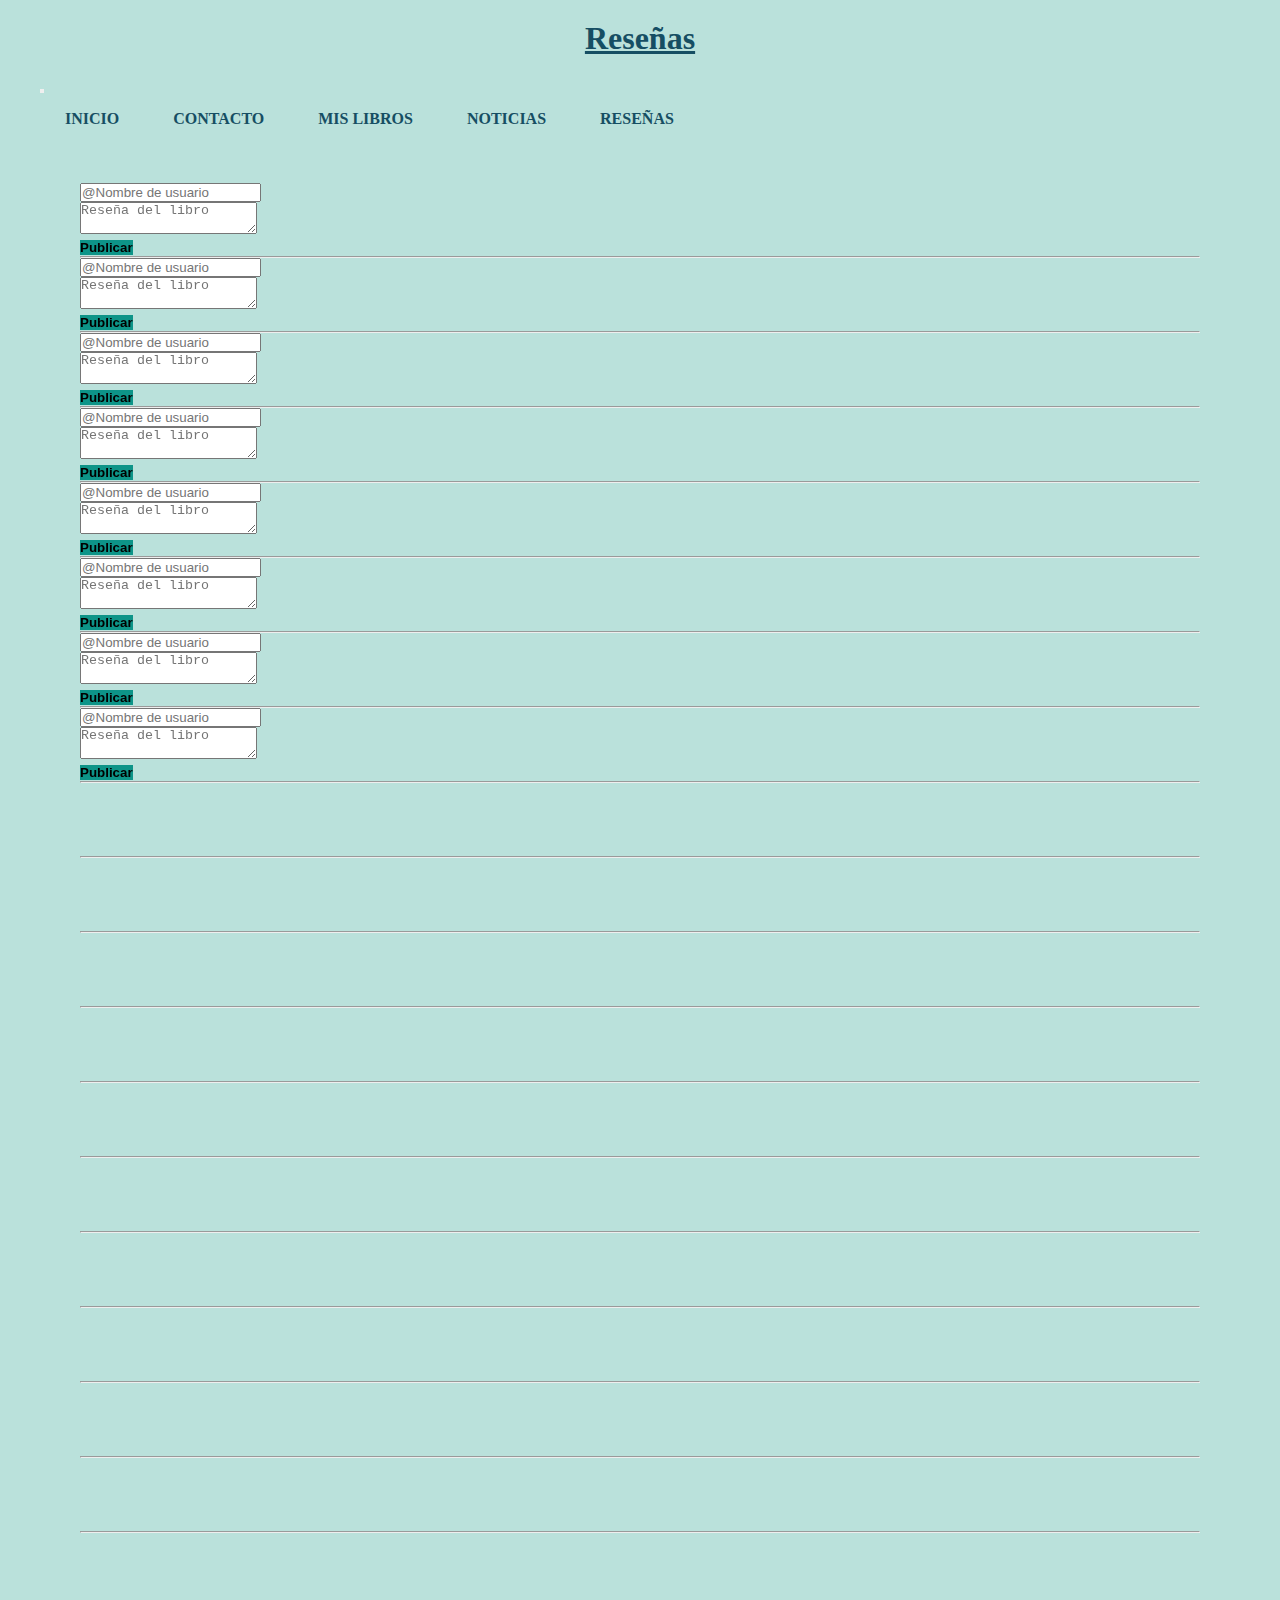
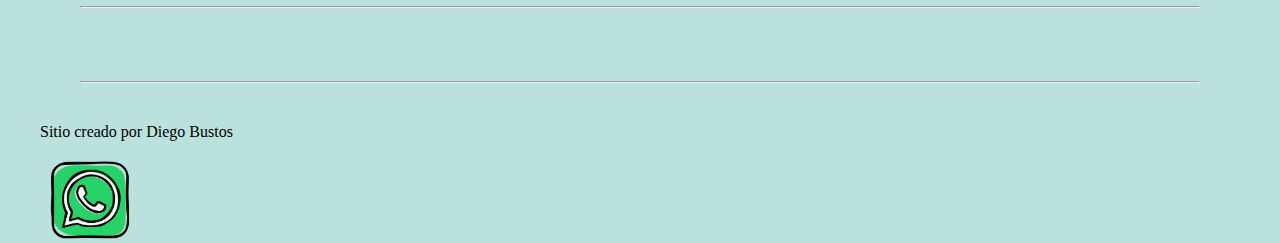
<file: HTML/reseñas.html>
<!DOCTYPE html>
<html lang="es">

<head>
    <meta charset="UTF-8">
    <meta http-equiv="X-UA-Compatible" content="IE=edge">
    <meta name="viewport" content="width=device-width, initial-scale=1.0">
    <title>Bookflip | Reseñas</title>
    <!-- FAVICON -->
    <link rel="shortcut icon" href="../IMG/bookflip_favicon.svg" type="image/x-icon">
    <!-- DESCRIPTION -->
    <meta name="description" content="Comparte tus opiniones con otros o investiga sobre libros que empezar a leer. ">
    <!-- AOS -->
    <link href="https://unpkg.com/aos@2.3.1/dist/aos.css" rel="stylesheet">
    <!-- BOOTSTRAP -->
    <link href="https://cdn.jsdelivr.net/npm/bootstrap@5.3.0-alpha1/dist/css/bootstrap.min.css" rel="stylesheet"
        integrity="sha384-GLhlTQ8iRABdZLl6O3oVMWSktQOp6b7In1Zl3/Jr59b6EGGoI1aFkw7cmDA6j6gD" crossorigin="anonymous">
    <!-- CSS -->
    <link rel="stylesheet" href="../CSS/estilo.css">
</head>

<body>

    <header>
        <h1>Reseñas</h1>
        <nav class="navbar navbar-expand-lg bg-body-tertiary">
            <div class="container-fluid">
                <button class="navbar-toggler" type="button" data-bs-toggle="collapse" data-bs-target="#navbarNav"
                    aria-controls="navbarNav" aria-expanded="false" aria-label="Toggle navigation">
                    <span class="navbar-toggler-icon"></span>
                </button>
                <div class="collapse navbar-collapse" id="navbarNav">
                    <ul class="navbar-nav">
                        <li class="nav-item">
                            <a class="nav-link " aria-current="page" href="../index.html">Inicio</a>
                        </li>
                        <li class="nav-item">
                            <a class="nav-link " aria-current="page" href="contacto.html">Contacto</a>
                        </li>
                        <li class="nav-item">
                            <a class="nav-link" href="misLibros.html">Mis libros</a>
                        </li>
                        <li class="nav-item">
                            <a class="nav-link" href="noticias.html">Noticias</a>
                        </li>
                        <li class="nav-item">
                            <a class="nav-link" href="reseñas.html">Reseñas</a>
                        </li>
                    </ul>
                </div>
            </div>
        </nav>



    </header>

    <main>
        <form>
            <div data-aos="fade-up-right" class="input-group mb-3">
                <input type="text" class="form-control" placeholder="@Nombre de usuario" aria-label="Username"
                    aria-describedby="basic-addon1">

                <div class="input-group">
                    <textarea class="form-control" placeholder="Reseña del libro"></textarea>
                </div>
                <input class="btn btn-primary" type="submit" value="Publicar">
            </div>

            <div class="text-success">
                <hr>
            </div>

            <div data-aos="fade-up-left" class="input-group mb-3">
                <input type="text" class="form-control" placeholder="@Nombre de usuario" aria-label="Username"
                    aria-describedby="basic-addon1">

                <div class="input-group">
                    <textarea class="form-control" placeholder="Reseña del libro"></textarea>
                </div>
                <input class="btn btn-primary" type="submit" value="Publicar">
            </div>

            <div class="text-success">
                <hr>
            </div>
            <div data-aos="fade-up-right" class="input-group mb-3">
                <input type="text" class="form-control" placeholder="@Nombre de usuario" aria-label="Username"
                    aria-describedby="basic-addon1">

                <div class="input-group">
                    <textarea class="form-control" placeholder="Reseña del libro"></textarea>
                </div>
                <input class="btn btn-primary" type="submit" value="Publicar">
            </div>

            <div class="text-success">
                <hr>
            </div>

            <div data-aos="fade-up-left" class="input-group mb-3">
                <input type="text" class="form-control" placeholder="@Nombre de usuario" aria-label="Username"
                    aria-describedby="basic-addon1">

                <div class="input-group">
                    <textarea class="form-control" placeholder="Reseña del libro"></textarea>
                </div>
                <input class="btn btn-primary" type="submit" value="Publicar">
            </div>

            <div class="text-success">
                <hr>
            </div>
            <div data-aos="fade-up-right" class="input-group mb-3">
                <input type="text" class="form-control" placeholder="@Nombre de usuario" aria-label="Username"
                    aria-describedby="basic-addon1">

                <div class="input-group">
                    <textarea class="form-control" placeholder="Reseña del libro"></textarea>
                </div>
                <input class="btn btn-primary" type="submit" value="Publicar">
            </div>

            <div class="text-success">
                <hr>
            </div>

            <div data-aos="fade-up-left" class="input-group mb-3">
                <input type="text" class="form-control" placeholder="@Nombre de usuario" aria-label="Username"
                    aria-describedby="basic-addon1">

                <div class="input-group">
                    <textarea class="form-control" placeholder="Reseña del libro"></textarea>
                </div>
                <input class="btn btn-primary" type="submit" value="Publicar">
            </div>

            <div class="text-success">
                <hr>
            </div>
            <div data-aos="fade-up-right" class="input-group mb-3">
                <input type="text" class="form-control" placeholder="@Nombre de usuario" aria-label="Username"
                    aria-describedby="basic-addon1">

                <div class="input-group">
                    <textarea class="form-control" placeholder="Reseña del libro"></textarea>
                </div>
                <input class="btn btn-primary" type="submit" value="Publicar">
            </div>

            <div class="text-success">
                <hr>
            </div>

            <div data-aos="fade-up-left" class="input-group mb-3">
                <input type="text" class="form-control" placeholder="@Nombre de usuario" aria-label="Username"
                    aria-describedby="basic-addon1">

                <div class="input-group">
                    <textarea class="form-control" placeholder="Reseña del libro"></textarea>
                </div>
                <input class="btn btn-primary" type="submit" value="Publicar">
            </div>

            <div class="text-success">
                <hr>
            </div>
            <div data-aos="fade-up-right" class="input-group mb-3">
                <input type="text" class="form-control" placeholder="@Nombre de usuario" aria-label="Username"
                    aria-describedby="basic-addon1">

                <div class="input-group">
                    <textarea class="form-control" placeholder="Reseña del libro"></textarea>
                </div>
                <input class="btn btn-primary" type="submit" value="Publicar">
            </div>

            <div class="text-success">
                <hr>
            </div>

            <div data-aos="fade-up-left" class="input-group mb-3">
                <input type="text" class="form-control" placeholder="@Nombre de usuario" aria-label="Username"
                    aria-describedby="basic-addon1">

                <div class="input-group">
                    <textarea class="form-control" placeholder="Reseña del libro"></textarea>
                </div>
                <input class="btn btn-primary" type="submit" value="Publicar">
            </div>

            <div class="text-success">
                <hr>
            </div>
            <div data-aos="fade-up-right" class="input-group mb-3">
                <input type="text" class="form-control" placeholder="@Nombre de usuario" aria-label="Username"
                    aria-describedby="basic-addon1">

                <div class="input-group">
                    <textarea class="form-control" placeholder="Reseña del libro"></textarea>
                </div>
                <input class="btn btn-primary" type="submit" value="Publicar">
            </div>

            <div class="text-success">
                <hr>
            </div>

            <div data-aos="fade-up-left" class="input-group mb-3">
                <input type="text" class="form-control" placeholder="@Nombre de usuario" aria-label="Username"
                    aria-describedby="basic-addon1">

                <div class="input-group">
                    <textarea class="form-control" placeholder="Reseña del libro"></textarea>
                </div>
                <input class="btn btn-primary" type="submit" value="Publicar">
            </div>

            <div class="text-success">
                <hr>
            </div>
            <div data-aos="fade-up-right" class="input-group mb-3">
                <input type="text" class="form-control" placeholder="@Nombre de usuario" aria-label="Username"
                    aria-describedby="basic-addon1">

                <div class="input-group">
                    <textarea class="form-control" placeholder="Reseña del libro"></textarea>
                </div>
                <input class="btn btn-primary" type="submit" value="Publicar">
            </div>

            <div class="text-success">
                <hr>
            </div>

            <div data-aos="fade-up-left" class="input-group mb-3">
                <input type="text" class="form-control" placeholder="@Nombre de usuario" aria-label="Username"
                    aria-describedby="basic-addon1">

                <div class="input-group">
                    <textarea class="form-control" placeholder="Reseña del libro"></textarea>
                </div>
                <input class="btn btn-primary" type="submit" value="Publicar">
            </div>

            <div class="text-success">
                <hr>
            </div>
            <div data-aos="fade-up-right" class="input-group mb-3">
                <input type="text" class="form-control" placeholder="@Nombre de usuario" aria-label="Username"
                    aria-describedby="basic-addon1">

                <div class="input-group">
                    <textarea class="form-control" placeholder="Reseña del libro"></textarea>
                </div>
                <input class="btn btn-primary" type="submit" value="Publicar">
            </div>

            <div class="text-success">
                <hr>
            </div>

            <div data-aos="fade-up-left" class="input-group mb-3">
                <input type="text" class="form-control" placeholder="@Nombre de usuario" aria-label="Username"
                    aria-describedby="basic-addon1">

                <div class="input-group">
                    <textarea class="form-control" placeholder="Reseña del libro"></textarea>
                </div>
                <input class="btn btn-primary" type="submit" value="Publicar">
            </div>

            <div class="text-success">
                <hr>
            </div>
            <div data-aos="fade-up-right" class="input-group mb-3">
                <input type="text" class="form-control" placeholder="@Nombre de usuario" aria-label="Username"
                    aria-describedby="basic-addon1">

                <div class="input-group">
                    <textarea class="form-control" placeholder="Reseña del libro"></textarea>
                </div>
                <input class="btn btn-primary" type="submit" value="Publicar">
            </div>

            <div class="text-success">
                <hr>
            </div>

            <div data-aos="fade-up-left" class="input-group mb-3">
                <input type="text" class="form-control" placeholder="@Nombre de usuario" aria-label="Username"
                    aria-describedby="basic-addon1">

                <div class="input-group">
                    <textarea class="form-control" placeholder="Reseña del libro"></textarea>
                </div>
                <input class="btn btn-primary" type="submit" value="Publicar">
            </div>

            <div class="text-success">
                <hr>
            </div>
            <div data-aos="fade-up-right" class="input-group mb-3">
                <input type="text" class="form-control" placeholder="@Nombre de usuario" aria-label="Username"
                    aria-describedby="basic-addon1">

                <div class="input-group">
                    <textarea class="form-control" placeholder="Reseña del libro"></textarea>
                </div>
                <input class="btn btn-primary" type="submit" value="Publicar">
            </div>

            <div class="text-success">
                <hr>
            </div>

            <div data-aos="fade-up-left" class="input-group mb-3">
                <input type="text" class="form-control" placeholder="@Nombre de usuario" aria-label="Username"
                    aria-describedby="basic-addon1">

                <div class="input-group">
                    <textarea class="form-control" placeholder="Reseña del libro"></textarea>
                </div>
                <input class="btn btn-primary" type="submit" value="Publicar">
            </div>

            <div class="text-success">
                <hr>
            </div>
        </form>






    </main>

    <footer>
        <p>Sitio creado por Diego Bustos</p>
        <!-- icono whatsapp -->


        <div class="social">
            <a href="https://api.whatsapp.com/send?phone=+569XXXXXXXX">
                <img class="logoW" src="../IMG/logo-whatsapp.png" alt="Logo de whatsapp"></a>
        </div>
    </footer>

    <script src="https://cdn.jsdelivr.net/npm/bootstrap@5.3.0-alpha1/dist/js/bootstrap.bundle.min.js"
        integrity="sha384-w76AqPfDkMBDXo30jS1Sgez6pr3x5MlQ1ZAGC+nuZB+EYdgRZgiwxhTBTkF7CXvN"
        crossorigin="anonymous"></script>

    <script src="https://unpkg.com/aos@2.3.1/dist/aos.js"></script>
    <script>
        AOS.init();
    </script>

</body>

</html>
</file>
<file: CSS/estilo.css>
@import url("https://fonts.googleapis.com/css2?family=Open+Sans:wght@300&display=swap");
* {
  margin: 0;
  padding: 0;
}

body {
  background-color: #BAE1DB;
  max-width: 1200px;
  margin: 0 auto;
}

/*HEADER*/
h1 {
  text-align: center;
  color: #164E63;
  text-decoration: underline;
  margin: 20px;
}

li {
  list-style-type: none;
  display: inline-block;
  margin: 15px;
}

a {
  color: #164E63;
  text-transform: uppercase;
  font-weight: bold;
  text-decoration: none;
  margin: 150px 50px;
  margin: 10px;
}

main {
  margin: 20px;
  padding: 20px;
}

h2 {
  text-align: center;
}

.portada {
  margin-top: 30px;
  width: 180px;
  height: 279px;
}

.social {
  margin-top: 20px;
}

.logoW {
  width: 80px;
}

.bg-body-tertiary {
  background-color: #bae1db !important;
}

.btn {
  background-color: #0D9488;
  border: none;
  color: black;
  font-weight: 600;
  transition: 0.5s;
}
.btn:hover {
  background-color: #164E63;
  font-weight: 800;
}

.scroll-box {
  overflow-x: auto;
  white-space: nowrap;
  display: flex;
  flex-wrap: nowrap;
}

.scroll-box__content {
  display: flex;
  width: 183px;
  height: 275px;
}

.scroll-box__item {
  flex-shrink: 0;
  margin-right: 16px;
}

.cards {
  display: flex;
  flex-wrap: wrap;
}

.card {
  border: 1px solid black;
  padding: 10px;
  margin-right: 10px;
}

@media screen and (max-width: 768px) {
  .scroll-box__item {
    margin-right: 8px;
  }
}
@media (max-width: 767px) {
  .cards {
    flex-direction: column;
  }
}

/*# sourceMappingURL=estilo.css.map */
</file>
